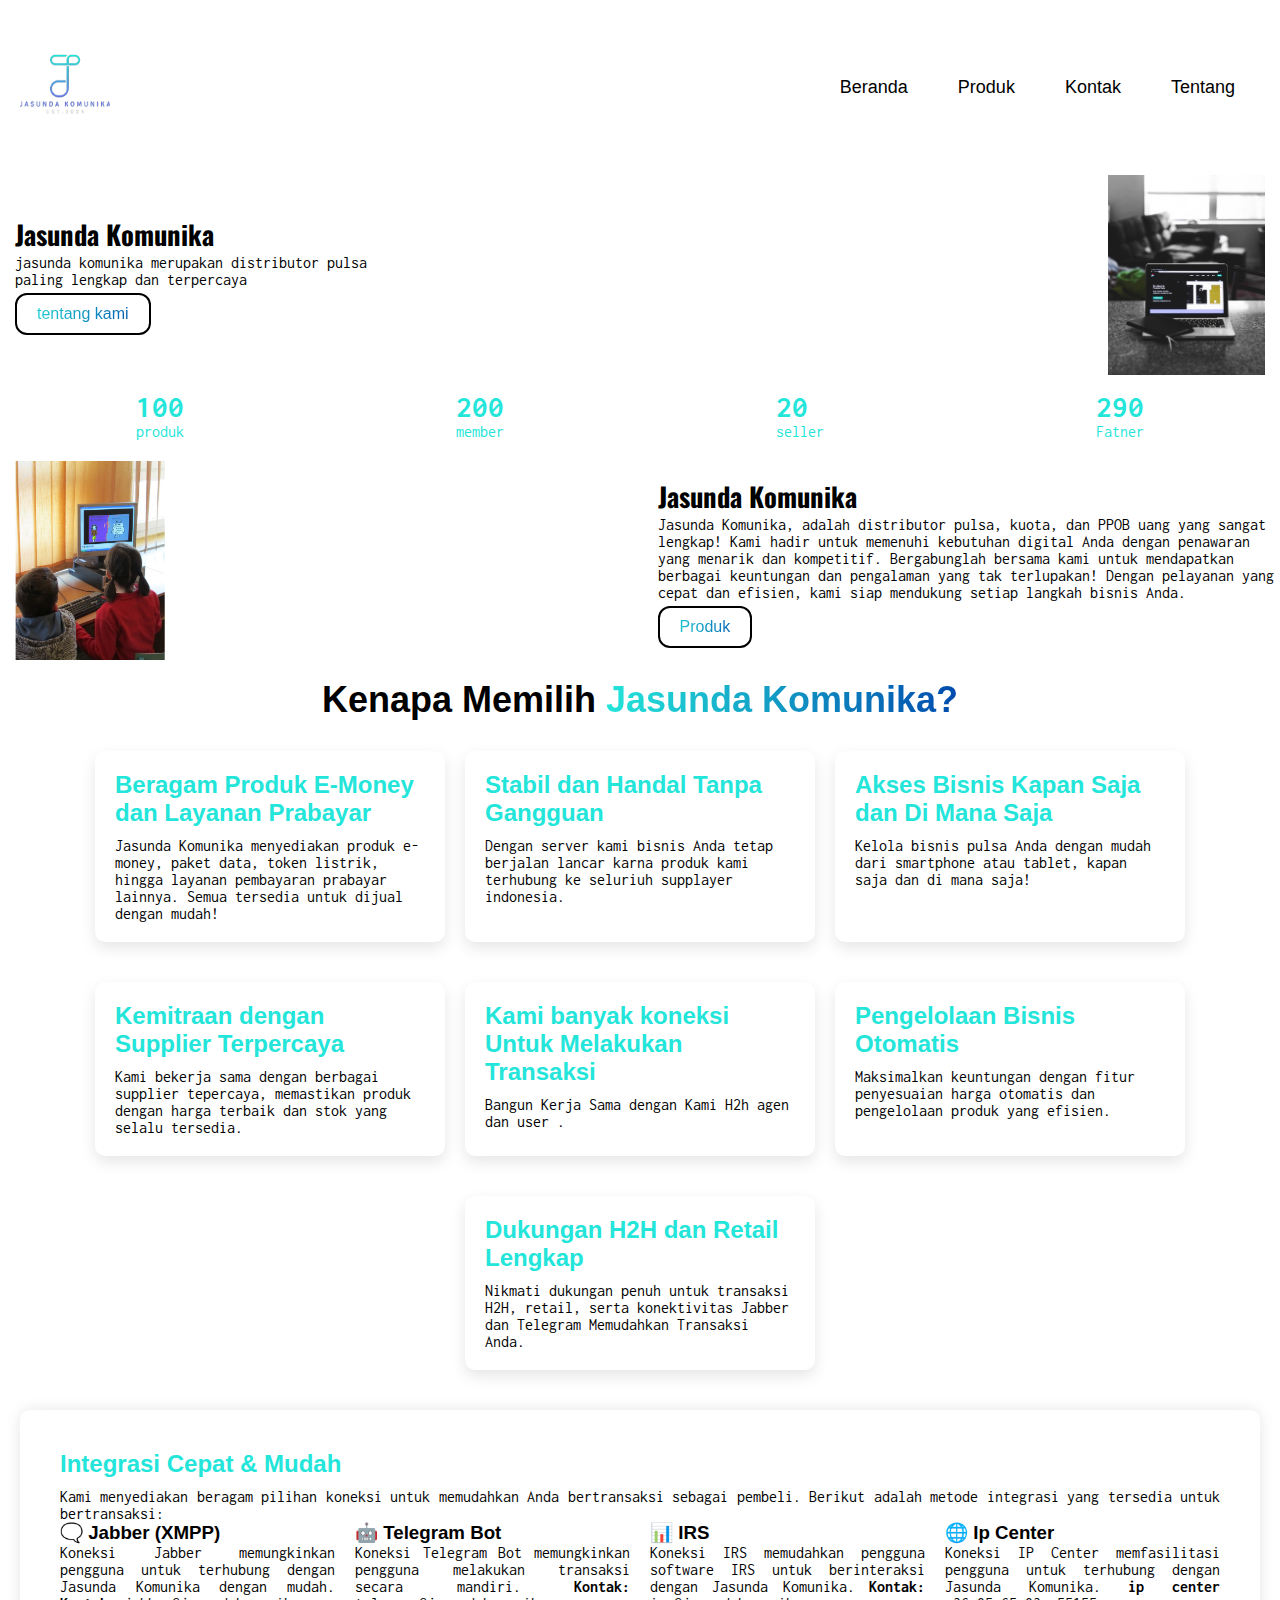
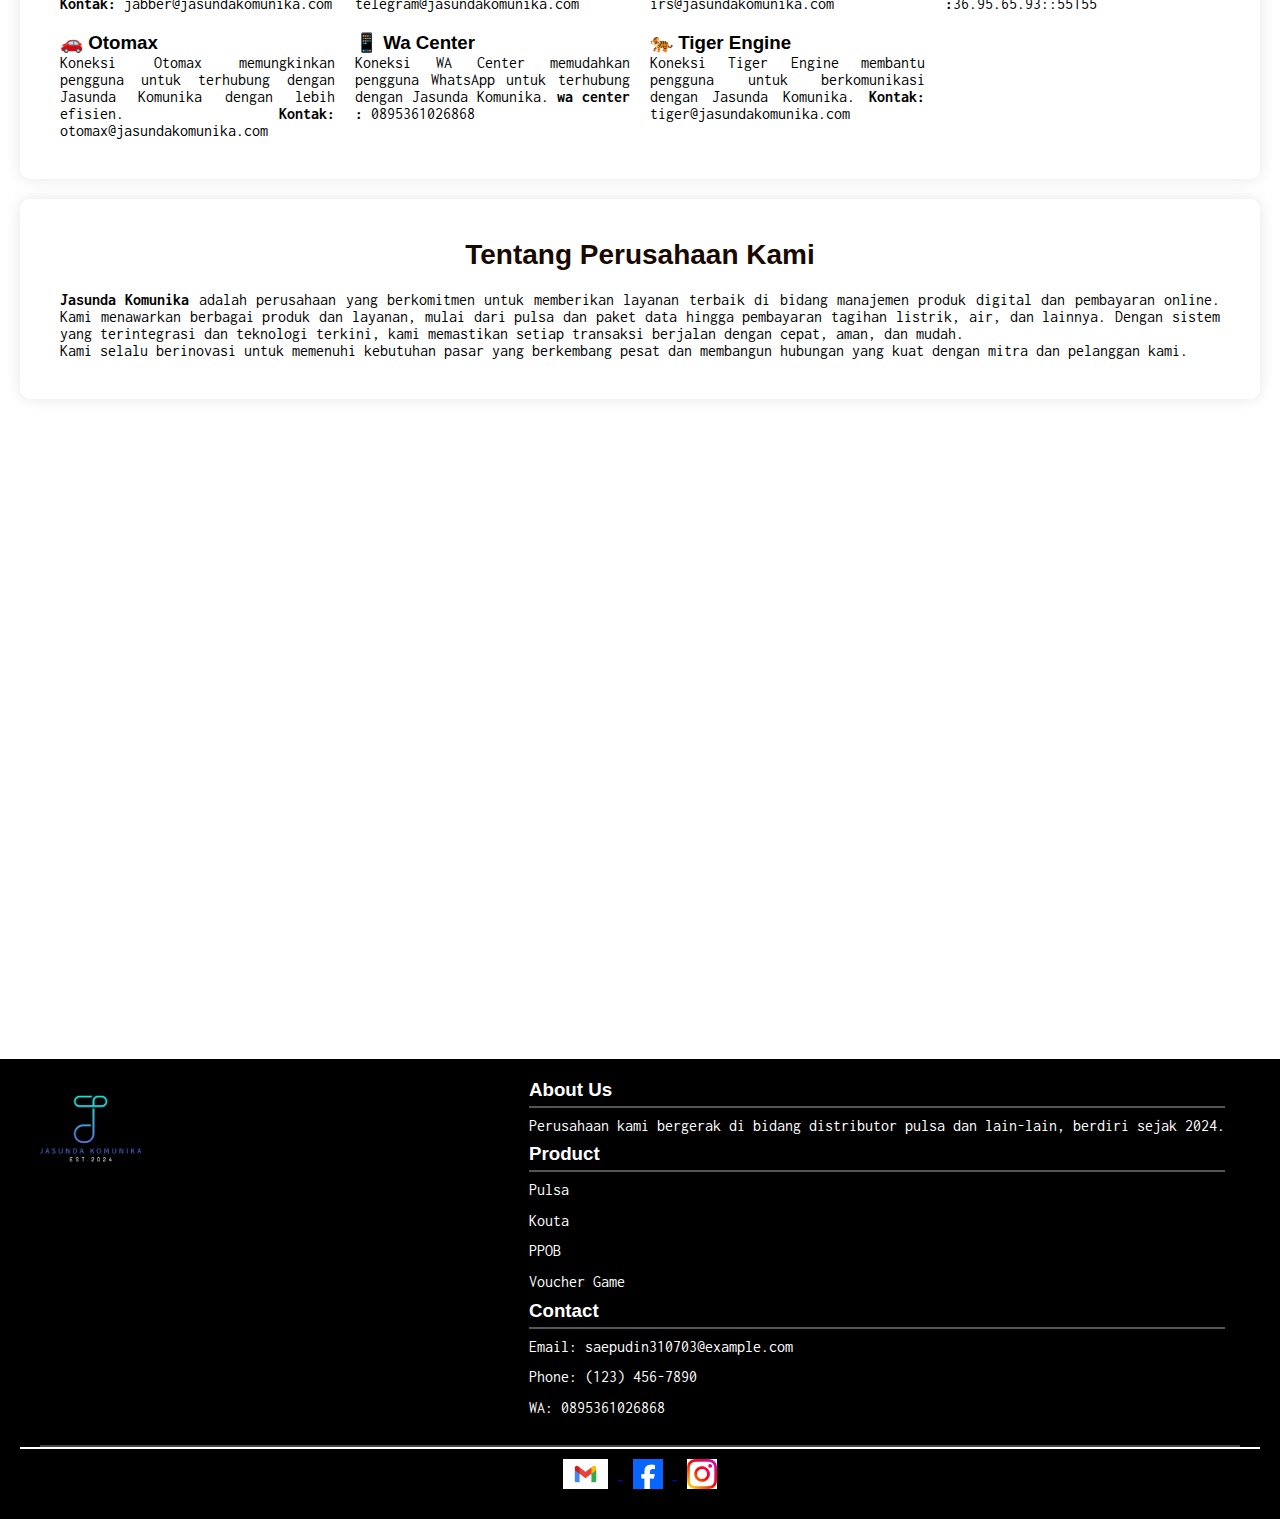
<file: index.html>
<!DOCTYPE html>
<html lang="en">
<head>
    <meta charset="UTF-8">
    <meta name="viewport" content="width=device-width, initial-scale=1.0">
    <title>jasundakomunika</title>
    <link rel="stylesheet" href="style.css">
    <link rel="stylesheet" href="https://unpkg.com/swiper/swiper-bundle.min.css" />
    <style>
        @import url('https://fonts.googleapis.com/css2?family=Oswald:wght@200;400;600;700&display=swap');
    </style>
    <link rel="preconnect" href="https://fonts.googleapis.com">
    <link rel="preconnect" href="https://fonts.gstatic.com" crossorigin>
    <link href="https://fonts.googleapis.com/css2?family=Inconsolata:wght@200..900&family=Oswald:wght@200..700&display=swap" rel="stylesheet">
</head>
<body>
    <header>
        <div class="logo">
            <img src="img/pp-transformed.png" alt="Logo Anda">
        </div>
       
<nav class="navbar">
    <ul>
        <li><a href="index.html">Beranda</a></li>
        <li><a href="produk.html">Produk</a></li>
        <li><a href="kontak.html">Kontak</a></li>
        <li><a href="Tentang.html">Tentang</a></li>
    </ul>
</nav>
<div class="menu-toggle" id="mobile-menu">
    <span class="bar"></span>
    <span class="bar"></span>
    <span class="bar"></span>
</div>


        
    </header>

    <div class="awal">
        <div class="content">
          <h6>Jasunda Komunika</h6>
          <p>jasunda komunika merupakan distributor pulsa paling lengkap dan terpercaya</p>
          <button onclick="pindahHalaman('Tentang')">tentang kami</button>
        </div>
        <img src="img/tes.jpg" alt="img" height="200px">
    </div>
     <div class="data" >
        <div>
            <h3>100</h3>
            <p>produk</p>
        </div>
        <div>
            <h3>200</h3>
            <p>member</p>
        </div>
       <div>
        <h3>20</h3>
        <p>seller</p>
       </div>
       <div>
        <h3>290</h3>
        <p>Fatner</p>
       </div>
     </div>
     <div class="kedua">
        <div class="image-left">
            <img src="img/tes3.png" alt="img" height="200px">
        </div>
        <div class="content-right">
            <h6>Jasunda Komunika</h6>
            <p>Jasunda Komunika, adalah distributor pulsa, kuota, dan PPOB uang yang sangat lengkap!
                Kami hadir untuk memenuhi kebutuhan digital Anda dengan penawaran yang menarik dan kompetitif. Bergabunglah bersama kami untuk mendapatkan berbagai keuntungan dan pengalaman yang tak terlupakan! Dengan pelayanan yang cepat dan efisien, kami siap mendukung setiap langkah bisnis Anda.</p>
             <button onclick="pindahHalaman('produk')">Produk</button>
        </div>
    </div>
    
    

    <div class="dokumentasi">
        <h1>Kenapa Memilih <span class="highlight">Jasunda Komunika?</span></h1>
        <div class="features">
            <div class="feature">
              <h2>Beragam Produk E-Money dan Layanan Prabayar</h2>
              <p>Jasunda Komunika menyediakan produk e-money, paket data, token listrik, hingga layanan pembayaran prabayar lainnya. Semua tersedia untuk dijual dengan mudah!</p>
            </div>
            <div class="feature">
              <h2>Stabil dan Handal Tanpa Gangguan</h2>
              <p>Dengan server  kami bisnis Anda tetap berjalan lancar karna produk kami terhubung ke seluriuh supplayer indonesia.</p>
            </div>
            <div class="feature">
              <h2>Akses Bisnis Kapan Saja dan Di Mana Saja</h2>
              <p>Kelola bisnis pulsa Anda dengan mudah dari smartphone atau tablet, kapan saja dan di mana saja!</p>
            </div>
            <div class="feature">
              <h2>Kemitraan dengan Supplier Terpercaya</h2>
              <p>Kami bekerja sama dengan berbagai supplier tepercaya, memastikan produk dengan harga terbaik dan stok yang selalu tersedia.</p>
            </div>
            <div class="feature">
              <h2>Kami banyak koneksi Untuk Melakukan Transaksi</h2>
              <p>Bangun Kerja Sama dengan Kami H2h agen dan user .</p>
            </div>
            <div class="feature">
              <h2>Pengelolaan Bisnis Otomatis</h2>
              <p>Maksimalkan keuntungan dengan fitur penyesuaian harga otomatis dan pengelolaan produk yang efisien.</p>
            </div>
            <div class="feature">
              <h2>Dukungan H2H dan Retail Lengkap</h2>
              <p>Nikmati dukungan penuh untuk transaksi H2H, retail, serta konektivitas Jabber dan Telegram Memudahkan Transaksi Anda.</p>
            </div>
          </div>
          
      



    <section id="integration" class="integration-section">
        <h2>Integrasi Cepat & Mudah</h2>
        <p>Kami menyediakan beragam pilihan koneksi untuk memudahkan Anda bertransaksi sebagai pembeli. Berikut adalah metode integrasi yang tersedia untuk bertransaksi:</p>
        
        <div class="integration-container">
            <div class="integration-item">
                <h3>🗨️ Jabber (XMPP)</h3>
                <p>Koneksi Jabber memungkinkan pengguna untuk terhubung dengan Jasunda Komunika dengan mudah. <strong>Kontak:</strong> jabber@jasundakomunika.com</p>
            </div>
            <div class="integration-item">
                <h3>🤖 Telegram Bot</h3>
                <p>Koneksi Telegram Bot memungkinkan pengguna melakukan transaksi secara mandiri. <strong>Kontak:</strong> telegram@jasundakomunika.com</p>
            </div>
            <div class="integration-item">
                <h3>📊 IRS</h3>
                <p>Koneksi IRS memudahkan pengguna software IRS untuk berinteraksi dengan Jasunda Komunika. <strong>Kontak:</strong> irs@jasundakomunika.com</p>
            </div>
            <div class="integration-item">
                <h3>🌐 Ip Center</h3>
                <p>Koneksi IP Center memfasilitasi pengguna untuk terhubung dengan Jasunda Komunika. <strong>ip center :</strong>36.95.65.93::55155</p>
            </div>
            <div class="integration-item">
                <h3>🚗 Otomax</h3>
                <p>Koneksi Otomax memungkinkan pengguna untuk terhubung dengan Jasunda Komunika dengan lebih efisien. <strong>Kontak:</strong> otomax@jasundakomunika.com</p>
            </div>
            <div class="integration-item">
                <h3>📱 Wa Center</h3>
                <p>Koneksi WA Center memudahkan pengguna WhatsApp untuk terhubung dengan Jasunda Komunika. <strong>wa center :</strong> 0895361026868</p>
            </div>
            <div class="integration-item">
                <h3>🐅 Tiger Engine</h3>
                <p>Koneksi Tiger Engine membantu pengguna untuk berkomunikasi dengan Jasunda Komunika. <strong>Kontak:</strong> tiger@jasundakomunika.com</p>
            </div>
        </div>
    </section>

    <section id="about" class="about-section">
        <h2>Tentang Perusahaan Kami</h2>
        <p><strong>Jasunda Komunika</strong> adalah perusahaan yang berkomitmen untuk memberikan layanan terbaik di bidang manajemen produk digital dan pembayaran online. Kami menawarkan berbagai produk dan layanan, mulai dari pulsa dan paket data hingga pembayaran tagihan listrik, air, dan lainnya. Dengan sistem yang terintegrasi dan teknologi terkini, kami memastikan setiap transaksi berjalan dengan cepat, aman, dan mudah.</p>
        <p>Kami selalu berinovasi untuk memenuhi kebutuhan pasar yang berkembang pesat dan membangun hubungan yang kuat dengan mitra dan pelanggan kami.</p>
    </section>
    <div class="deposit">
        <div class="deposit-img">
            <video autoplay loop muted>
                <source src="img/IKLAN.mp4" type="video/mp4">
                Your browser does not support the video tag.
            </video>
        </div>
    </div>
    


    <footer>
        <div class="footer-container">
            <div class="footer-logo">
                <img src="img/pp-transformed.png" alt="Logo">
            </div>
            <div class="footer-sections">
                <div class="footer-section">
                    <h3>About Us</h3>
                    <p>Perusahaan kami bergerak di bidang distributor pulsa dan lain-lain, berdiri sejak 2024.</p>
                </div>
                <div class="footer-section">
                    <h3>Product</h3>
                    <p>Pulsa</p>
                    <p>Kouta</p>
                    <p>PPOB</p>
                    <p>Voucher Game</p>
                </div>
                <div class="footer-section">
                    <h3>Contact</h3>
                    <p>Email: saepudin310703@example.com</p>
                    <p>Phone: (123) 456-7890</p>
                    <p>WA: 0895361026868</p>
                </div>
            </div>
        </div>

        <div class="social-media">
            <a href="https://gmail.com" target="_blank">
                <img src="img/gmail.png" alt="Gmail">
            </a>
            <a href="https://facebook.com" target="_blank">
                <img src="img/facebook.png" alt="Facebook">
            </a>
            <a href="https://instagram.com" target="_blank">
                <img src="img/instagram,.jpg" alt="Instagram">
            </a>
        </div>
    </footer>

    <script src="script.js"></script>
    <script src="https://unpkg.com/swiper/swiper-bundle.min.js"></script>
</body>
</html>
</file>
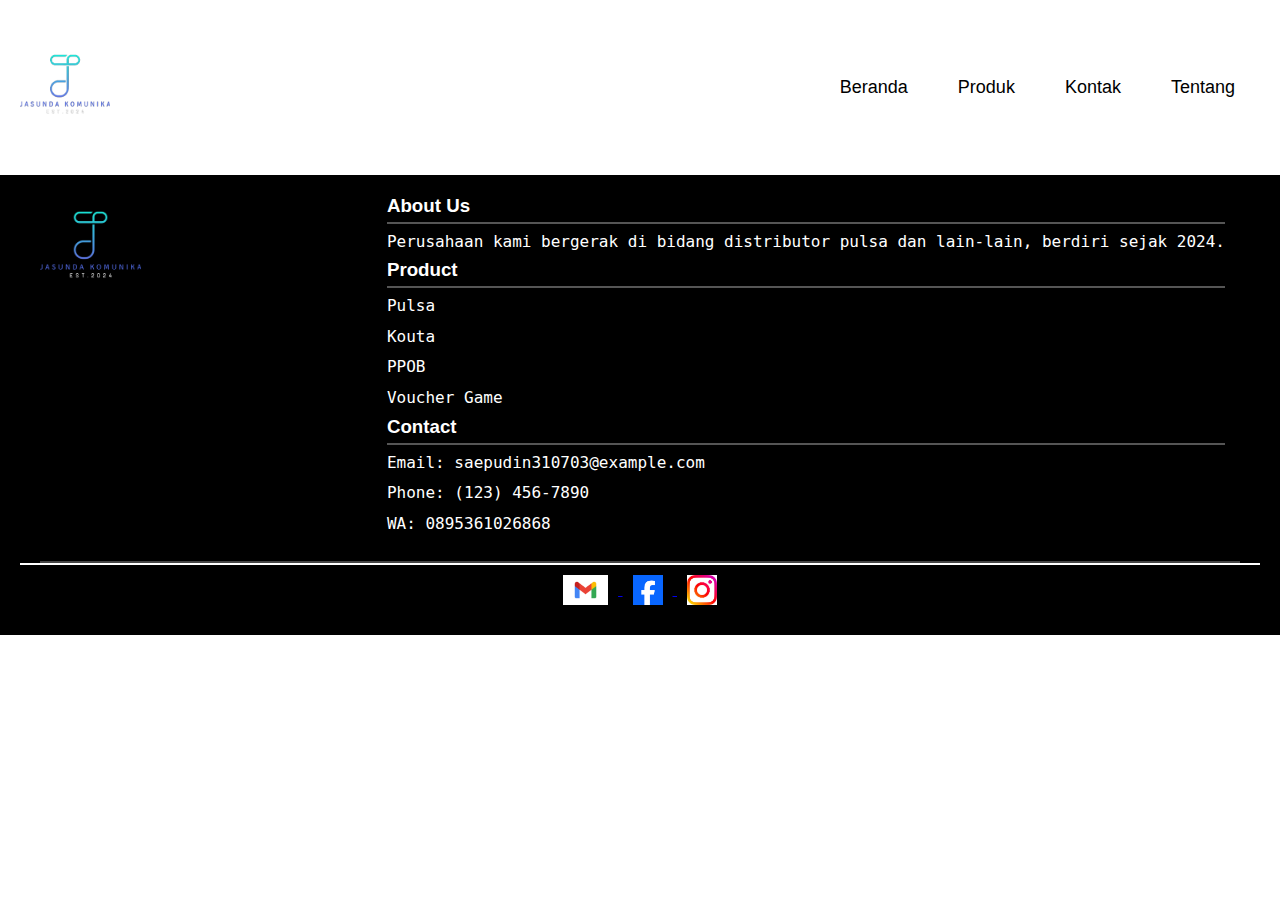
<file: kontak.html>
<!DOCTYPE html>
<html lang="en">
<head>
    <meta charset="UTF-8">
    <meta name="viewport" content="width=device-width, initial-scale=1.0">
    <title>kontak</title>
    <link  rel="stylesheet" href="style.css">
   
</head>
<body>
    <header>
        <div class="logo">
            <img src="img/pp-transformed.png" alt="Logo Anda">
        </div>
        <nav class="navbar">
            <ul>
                <li><a href="index.html">Beranda</a></li>
                <li><a href="produk.html">Produk</a></li>
                <li><a href="kontak.html">Kontak</a></li>
                <li><a href="Tentang.html">Tentang</a></li>
            </ul>
        </nav>
        <div class="menu-toggle" id="mobile-menu">
            <span class="bar"></span>
            <span class="bar"></span>
            <span class="bar"></span>
        </div>
    </header>
    <footer>
        <div class="footer-container">
            <div class="footer-logo">
                <img src="img/pp-transformed.png" alt="Logo">
            </div>
            <div class="footer-sections">
                <div class="footer-section">
                    <h3>About Us</h3>
                    <p>Perusahaan kami bergerak di bidang distributor pulsa dan lain-lain, berdiri sejak 2024.</p>
                </div>
                <div class="footer-section">
                    <h3>Product</h3>
                    <p>Pulsa</p>
                    <p>Kouta</p>
                    <p>PPOB</p>
                    <p>Voucher Game</p>
                </div>
                <div class="footer-section">
                    <h3>Contact</h3>
                    <p>Email: saepudin310703@example.com</p>
                    <p>Phone: (123) 456-7890</p>
                    <p>WA: 0895361026868</p>
                </div>
            </div>
        </div>

        <div class="social-media">
            <a href="https://gmail.com" target="_blank">
                <img src="img/gmail.png" alt="Gmail">
            </a>
            <a href="https://facebook.com" target="_blank">
                <img src="img/facebook.png" alt="Facebook">
            </a>
            <a href="https://instagram.com" target="_blank">
                <img src="img/instagram,.jpg" alt="Instagram">
            </a>
        </div>
    </footer>
    <script src="script.js"></script>
</body>
</html>
</file>
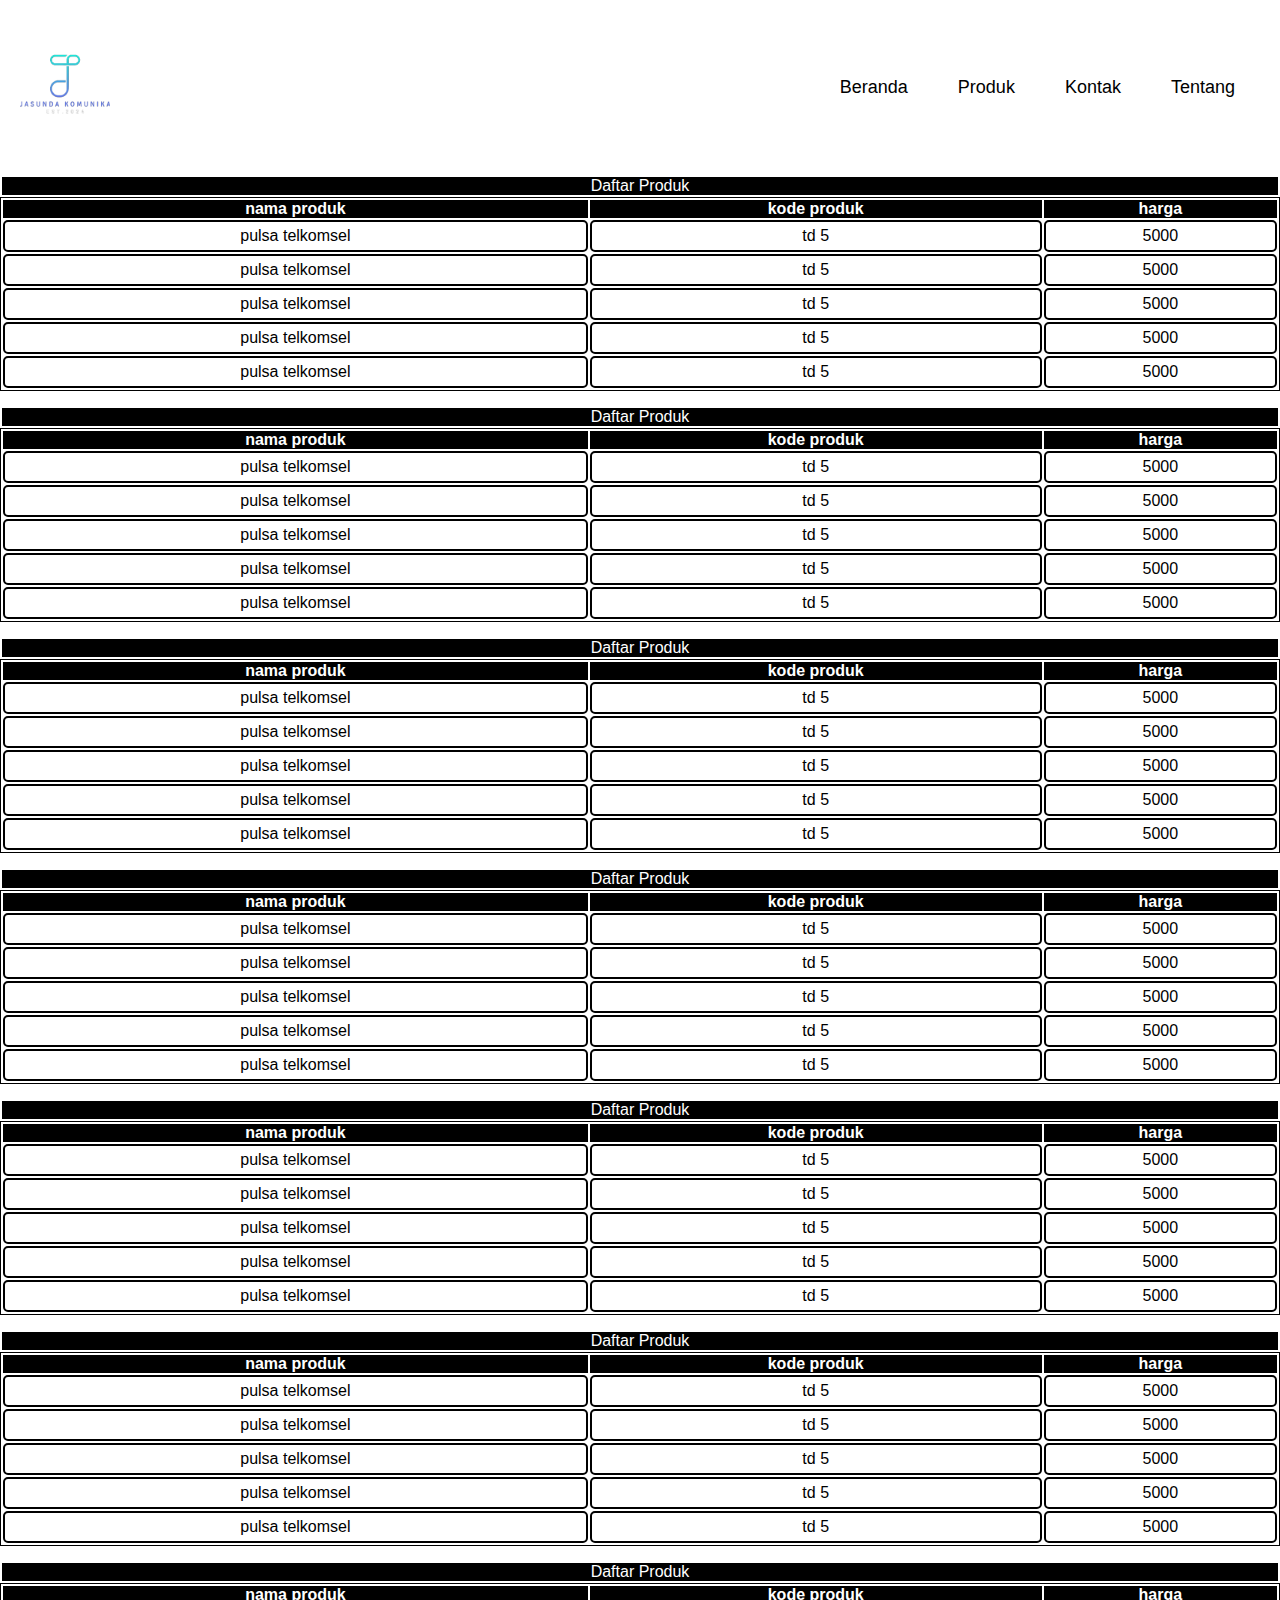
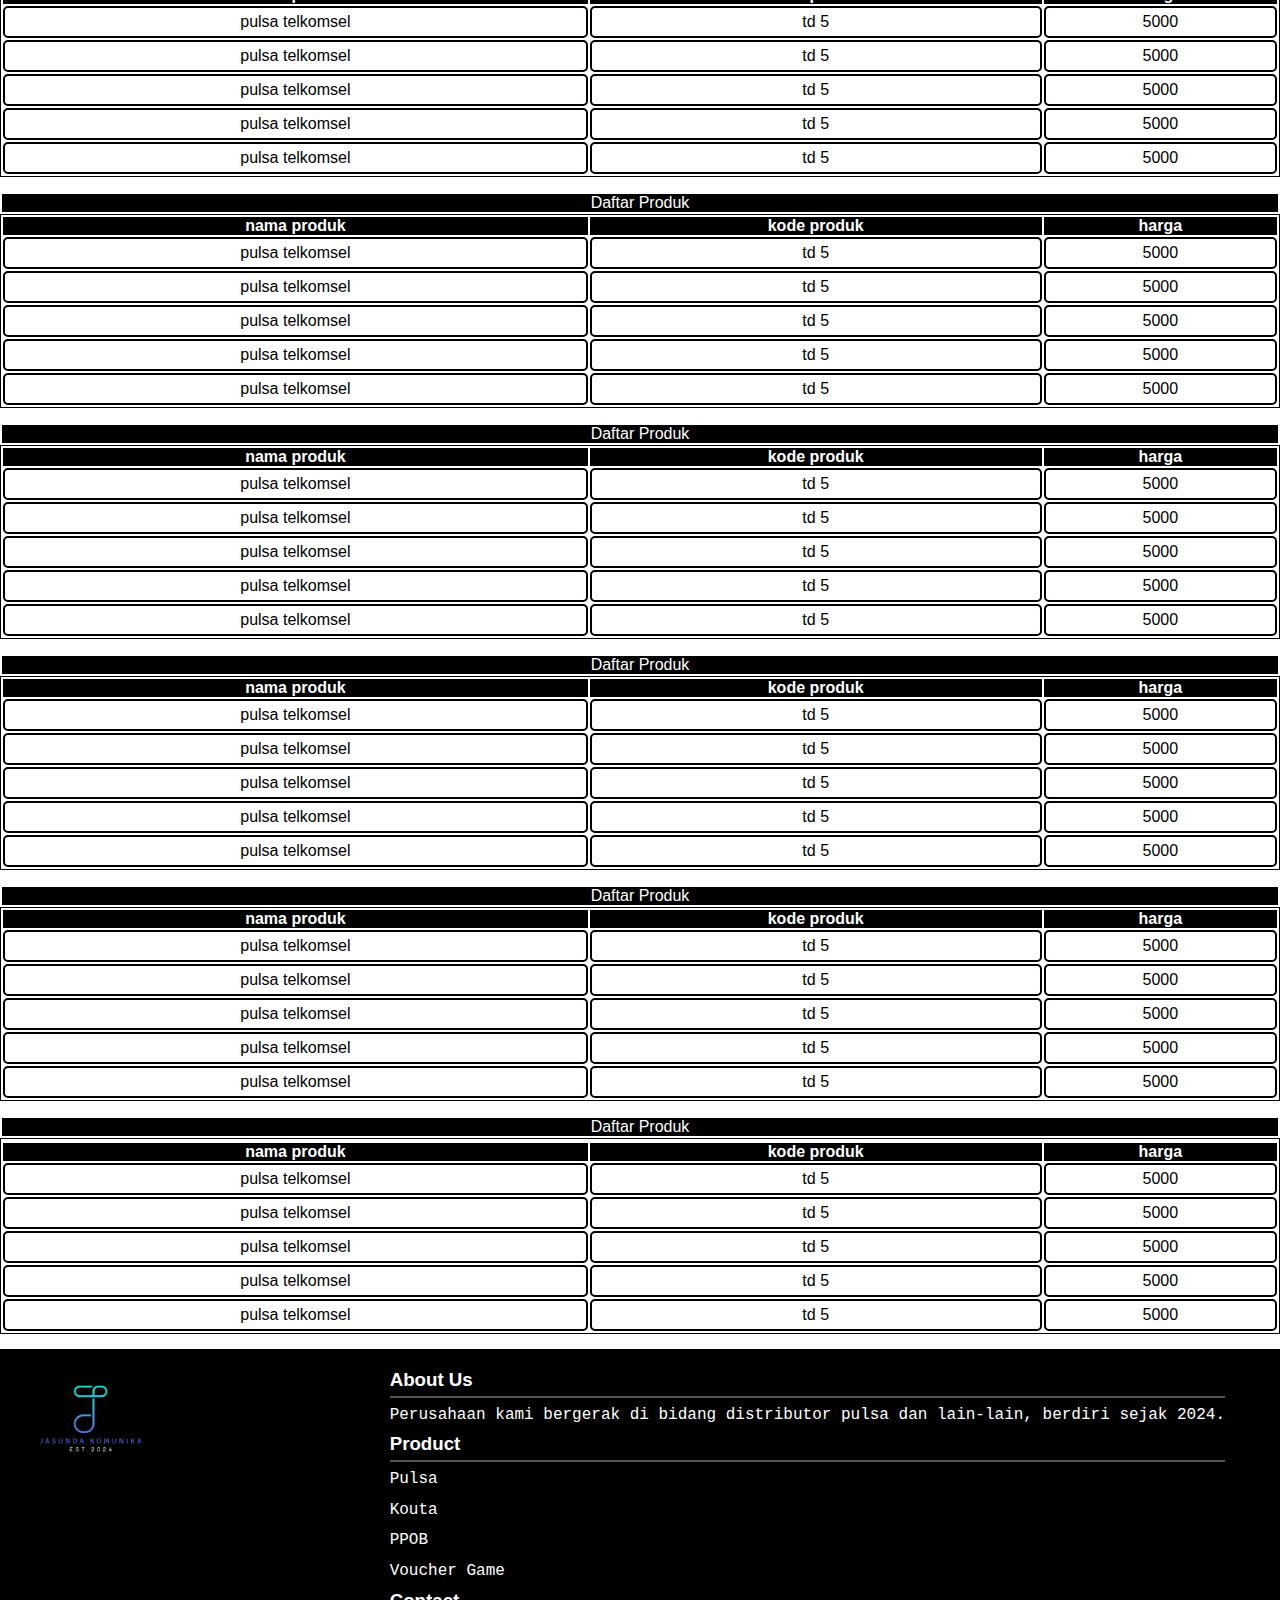
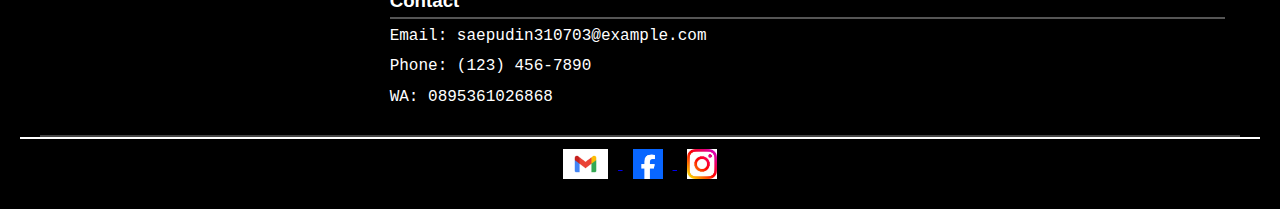
<file: produk.html>
<!DOCTYPE html>
<html lang="en">
<head>
    <meta charset="UTF-8">
    <meta name="viewport" content="width=device-width, initial-scale=1.0">
    <title>produk</title>
    <link rel="stylesheet" href="style.css">
</head>
<body>
    
    <header>
        <div class="logo">
            <img src="img/pp-transformed.png" alt="Logo Anda">
        </div>
        <nav class="navbar">
         <ul>
             <li><a href="index.html">Beranda</a></li>
             <li><a href="produk.html">Produk</a></li>
             <li><a href="kontak.html">Kontak</a></li>
             <li><a href="Tentang.html">Tentang</a></li>
         </ul>
     </nav>
     <div class="menu-toggle" id="mobile-menu">
         <span class="bar"></span>
         <span class="bar"></span>
         <span class="bar"></span>
     </div>
     
    </header>
    <konten>
     <table>
      <caption>Daftar Produk</caption>
         <tr>
            <th>
               nama produk
            </th>
            <th>
               kode produk
            </th>
            <th>
                harga
             </th>
         </tr>
         <tr>
            <td>
               pulsa telkomsel
            </td>
            <td>
               td 5
            </td>
            <td>
               5000
            </td>
         </tr>
         <tr>
            <td>
               pulsa telkomsel
            </td>
            <td>
               td 5
            </td>
            <td>
               5000
            </td>
         </tr>
         <tr>
            <td>
               pulsa telkomsel
            </td>
            <td>
               td 5
            </td>
            <td>
               5000
            </td>
         </tr>
         <tr>
            <td>
               pulsa telkomsel
            </td>
            <td>
               td 5
            </td>
            <td>
               5000
            </td>
         </tr>
         <tr>
            <td>
               pulsa telkomsel
            </td>
            <td>
               td 5
            </td>
            <td>
               5000
            </td>
         </tr>
     </table>
     <table>
      <caption>Daftar Produk</caption>
        <tr>
           <th>
              nama produk
           </th>
           <th>
              kode produk
           </th>
           <th>
               harga
            </th>
        </tr>
        <tr>
           <td>
              pulsa telkomsel
           </td>
           <td>
              td 5
           </td>
           <td>
              5000
           </td>
        </tr>
        <tr>
           <td>
              pulsa telkomsel
           </td>
           <td>
              td 5
           </td>
           <td>
              5000
           </td>
        </tr>
        <tr>
           <td>
              pulsa telkomsel
           </td>
           <td>
              td 5
           </td>
           <td>
              5000
           </td>
        </tr>
        <tr>
           <td>
              pulsa telkomsel
           </td>
           <td>
              td 5
           </td>
           <td>
              5000
           </td>
        </tr>
        <tr>
           <td>
              pulsa telkomsel
           </td>
           <td>
              td 5
           </td>
           <td>
              5000
           </td>
        </tr>
    </table>
    <table>
      <caption>Daftar Produk</caption>
        <tr>
           <th>
              nama produk
           </th>
           <th>
              kode produk
           </th>
           <th>
               harga
            </th>
        </tr>
        <tr>
           <td>
              pulsa telkomsel
           </td>
           <td>
              td 5
           </td>
           <td>
              5000
           </td>
        </tr>
        <tr>
           <td>
              pulsa telkomsel
           </td>
           <td>
              td 5
           </td>
           <td>
              5000
           </td>
        </tr>
        <tr>
           <td>
              pulsa telkomsel
           </td>
           <td>
              td 5
           </td>
           <td>
              5000
           </td>
        </tr>
        <tr>
           <td>
              pulsa telkomsel
           </td>
           <td>
              td 5
           </td>
           <td>
              5000
           </td>
        </tr>
        <tr>
           <td>
              pulsa telkomsel
           </td>
           <td>
              td 5
           </td>
           <td>
              5000
           </td>
        </tr>
    </table>
    <table>
      <caption>Daftar Produk</caption>
        <tr>
           <th>
              nama produk
           </th>
           <th>
              kode produk
           </th>
           <th>
               harga
            </th>
        </tr>
        <tr>
           <td>
              pulsa telkomsel
           </td>
           <td>
              td 5
           </td>
           <td>
              5000
           </td>
        </tr>
        <tr>
           <td>
              pulsa telkomsel
           </td>
           <td>
              td 5
           </td>
           <td>
              5000
           </td>
        </tr>
        <tr>
           <td>
              pulsa telkomsel
           </td>
           <td>
              td 5
           </td>
           <td>
              5000
           </td>
        </tr>
        <tr>
           <td>
              pulsa telkomsel
           </td>
           <td>
              td 5
           </td>
           <td>
              5000
           </td>
        </tr>
        <tr>
           <td>
              pulsa telkomsel
           </td>
           <td>
              td 5
           </td>
           <td>
              5000
           </td>
        </tr>
    </table>
    <table>
      <caption>Daftar Produk</caption>
        <tr>
           <th>
              nama produk
           </th>
           <th>
              kode produk
           </th>
           <th>
               harga
            </th>
        </tr>
        <tr>
           <td>
              pulsa telkomsel
           </td>
           <td>
              td 5
           </td>
           <td>
              5000
           </td>
        </tr>
        <tr>
           <td>
              pulsa telkomsel
           </td>
           <td>
              td 5
           </td>
           <td>
              5000
           </td>
        </tr>
        <tr>
           <td>
              pulsa telkomsel
           </td>
           <td>
              td 5
           </td>
           <td>
              5000
           </td>
        </tr>
        <tr>
           <td>
              pulsa telkomsel
           </td>
           <td>
              td 5
           </td>
           <td>
              5000
           </td>
        </tr>
        <tr>
           <td>
              pulsa telkomsel
           </td>
           <td>
              td 5
           </td>
           <td>
              5000
           </td>
        </tr>
    </table>
    <table>
      <caption>Daftar Produk</caption>
        <tr>
           <th>
              nama produk
           </th>
           <th>
              kode produk
           </th>
           <th>
               harga
            </th>
        </tr>
        <tr>
           <td>
              pulsa telkomsel
           </td>
           <td>
              td 5
           </td>
           <td>
              5000
           </td>
        </tr>
        <tr>
           <td>
              pulsa telkomsel
           </td>
           <td>
              td 5
           </td>
           <td>
              5000
           </td>
        </tr>
        <tr>
           <td>
              pulsa telkomsel
           </td>
           <td>
              td 5
           </td>
           <td>
              5000
           </td>
        </tr>
        <tr>
           <td>
              pulsa telkomsel
           </td>
           <td>
              td 5
           </td>
           <td>
              5000
           </td>
        </tr>
        <tr>
           <td>
              pulsa telkomsel
           </td>
           <td>
              td 5
           </td>
           <td>
              5000
           </td>
        </tr>
    </table>
    <table>
      <caption>Daftar Produk</caption>
        <tr>
           <th>
              nama produk
           </th>
           <th>
              kode produk
           </th>
           <th>
               harga
            </th>
        </tr>
        <tr>
           <td>
              pulsa telkomsel
           </td>
           <td>
              td 5
           </td>
           <td>
              5000
           </td>
        </tr>
        <tr>
           <td>
              pulsa telkomsel
           </td>
           <td>
              td 5
           </td>
           <td>
              5000
           </td>
        </tr>
        <tr>
           <td>
              pulsa telkomsel
           </td>
           <td>
              td 5
           </td>
           <td>
              5000
           </td>
        </tr>
        <tr>
           <td>
              pulsa telkomsel
           </td>
           <td>
              td 5
           </td>
           <td>
              5000
           </td>
        </tr>
        <tr>
           <td>
              pulsa telkomsel
           </td>
           <td>
              td 5
           </td>
           <td>
              5000
           </td>
        </tr>
    </table>
    <table>
      <caption>Daftar Produk</caption>
        <tr>
           <th>
              nama produk
           </th>
           <th>
              kode produk
           </th>
           <th>
               harga
            </th>
        </tr>
        <tr>
           <td>
              pulsa telkomsel
           </td>
           <td>
              td 5
           </td>
           <td>
              5000
           </td>
        </tr>
        <tr>
           <td>
              pulsa telkomsel
           </td>
           <td>
              td 5
           </td>
           <td>
              5000
           </td>
        </tr>
        <tr>
           <td>
              pulsa telkomsel
           </td>
           <td>
              td 5
           </td>
           <td>
              5000
           </td>
        </tr>
        <tr>
           <td>
              pulsa telkomsel
           </td>
           <td>
              td 5
           </td>
           <td>
              5000
           </td>
        </tr>
        <tr>
           <td>
              pulsa telkomsel
           </td>
           <td>
              td 5
           </td>
           <td>
              5000
           </td>
        </tr>
    </table>
    <table>
      <caption>Daftar Produk</caption>
        <tr>
           <th>
              nama produk
           </th>
           <th>
              kode produk
           </th>
           <th>
               harga
            </th>
        </tr>
        <tr>
           <td>
              pulsa telkomsel
           </td>
           <td>
              td 5
           </td>
           <td>
              5000
           </td>
        </tr>
        <tr>
           <td>
              pulsa telkomsel
           </td>
           <td>
              td 5
           </td>
           <td>
              5000
           </td>
        </tr>
        <tr>
           <td>
              pulsa telkomsel
           </td>
           <td>
              td 5
           </td>
           <td>
              5000
           </td>
        </tr>
        <tr>
           <td>
              pulsa telkomsel
           </td>
           <td>
              td 5
           </td>
           <td>
              5000
           </td>
        </tr>
        <tr>
           <td>
              pulsa telkomsel
           </td>
           <td>
              td 5
           </td>
           <td>
              5000
           </td>
        </tr>
    </table>
    <table>
      <caption>Daftar Produk</caption>
        <tr>
           <th>
              nama produk
           </th>
           <th>
              kode produk
           </th>
           <th>
               harga
            </th>
        </tr>
        <tr>
           <td>
              pulsa telkomsel
           </td>
           <td>
              td 5
           </td>
           <td>
              5000
           </td>
        </tr>
        <tr>
           <td>
              pulsa telkomsel
           </td>
           <td>
              td 5
           </td>
           <td>
              5000
           </td>
        </tr>
        <tr>
           <td>
              pulsa telkomsel
           </td>
           <td>
              td 5
           </td>
           <td>
              5000
           </td>
        </tr>
        <tr>
           <td>
              pulsa telkomsel
           </td>
           <td>
              td 5
           </td>
           <td>
              5000
           </td>
        </tr>
        <tr>
           <td>
              pulsa telkomsel
           </td>
           <td>
              td 5
           </td>
           <td>
              5000
           </td>
        </tr>
    </table>
    
    <table>
      <caption>Daftar Produk</caption>
        <tr>
           <th>
              nama produk
           </th>
           <th>
              kode produk
           </th>
           <th>
               harga
            </th>
        </tr>
        <tr>
           <td>
              pulsa telkomsel
           </td>
           <td>
              td 5
           </td>
           <td>
              5000
           </td>
        </tr>
        <tr>
           <td>
              pulsa telkomsel
           </td>
           <td>
              td 5
           </td>
           <td>
              5000
           </td>
        </tr>
        <tr>
           <td>
              pulsa telkomsel
           </td>
           <td>
              td 5
           </td>
           <td>
              5000
           </td>
        </tr>
        <tr>
           <td>
              pulsa telkomsel
           </td>
           <td>
              td 5
           </td>
           <td>
              5000
           </td>
        </tr>
        <tr>
           <td>
              pulsa telkomsel
           </td>
           <td>
              td 5
           </td>
           <td>
              5000
           </td>
        </tr>
    </table>
    <table>
      
        <tr>
         <caption>Daftar Produk</caption>
           <th>
              nama produk
           </th>
           <th>
              kode produk
           </th>
           <th>
               harga
            </th>
        </tr>
        <tr>
         
           <td>
              pulsa telkomsel
           </td>
           <td>
              td 5
           </td>
           <td>
              5000
           </td>
        </tr>
      
        <tr>
           <td>
              pulsa telkomsel
           </td>
           <td>
              td 5
           </td>
           <td>
              5000
           </td>
        </tr>
        <tr>
           <td>
              pulsa telkomsel
           </td>
           <td>
              td 5
           </td>
           <td>
              5000
           </td>
        </tr>
        <tr>
           <td>
              pulsa telkomsel
           </td>
           <td>
              td 5
           </td>
           <td>
              5000
           </td>
        </tr>
        <tr>
           <td>
              pulsa telkomsel
           </td>
           <td>
              td 5
           </td>
           <td>
              5000
           </td>
        </tr>
    </table>


    </konten>
    <footer>
        <div class="footer-container">
            <div class="footer-logo">
                <img src="img/pp-transformed.png" alt="Logo">
            </div>
            <div class="footer-sections">
                <div class="footer-section">
                    <h3>About Us</h3>
                    <p>Perusahaan kami bergerak di bidang distributor pulsa dan lain-lain, berdiri sejak 2024.</p>
                </div>
                <div class="footer-section">
                    <h3>Product</h3>
                    <p>Pulsa</p>
                    <p>Kouta</p>
                    <p>PPOB</p>
                    <p>Voucher Game</p>
                </div>
                <div class="footer-section">
                    <h3>Contact</h3>
                    <p>Email: saepudin310703@example.com</p>
                    <p>Phone: (123) 456-7890</p>
                    <p>WA: 0895361026868</p>
                </div>
            </div>
        </div>

        <div class="social-media">
            <a href="https://gmail.com" target="_blank">
                <img src="img/gmail.png" alt="Gmail">
            </a>
            <a href="https://facebook.com" target="_blank">
                <img src="img/facebook.png" alt="Facebook">
            </a>
            <a href="https://instagram.com" target="_blank">
                <img src="img/instagram,.jpg" alt="Instagram">
            </a>
        </div>
    </footer>
    <script src="script.js"></script>
</body>
</html>
</file>
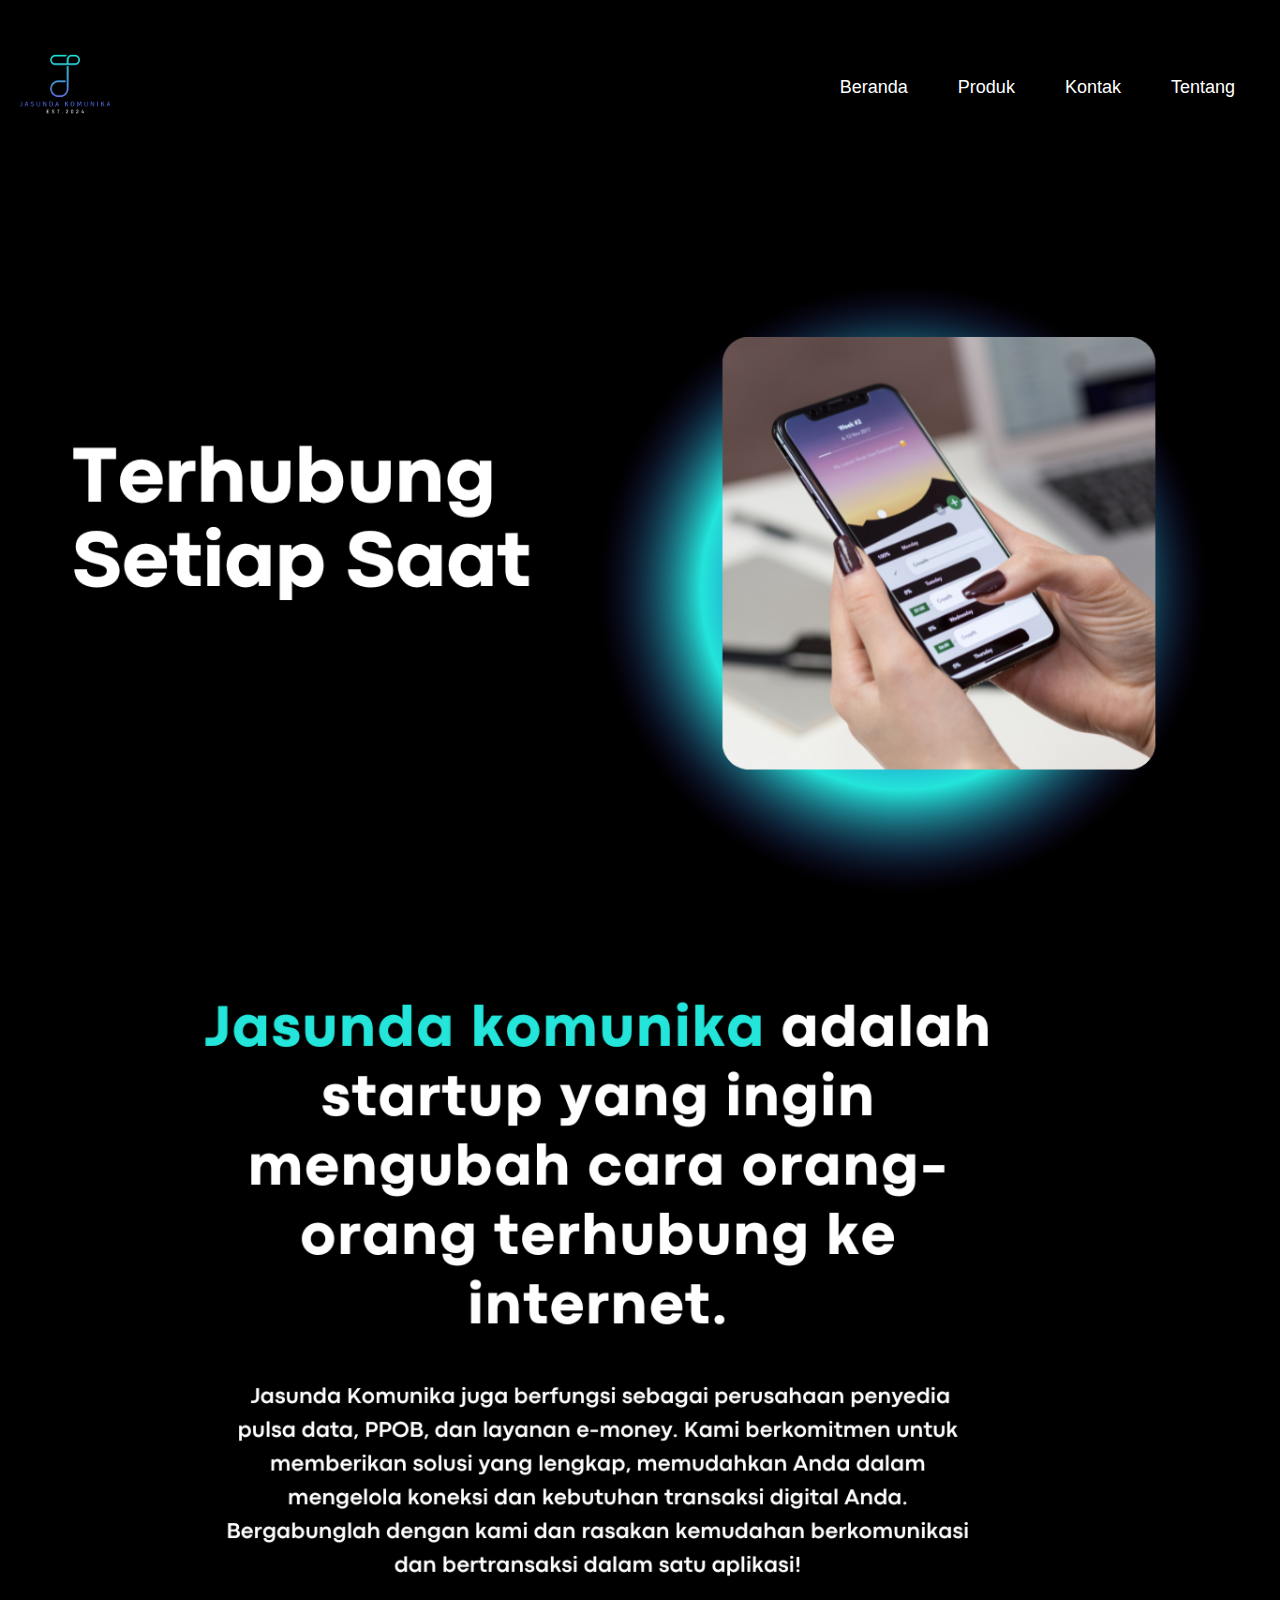
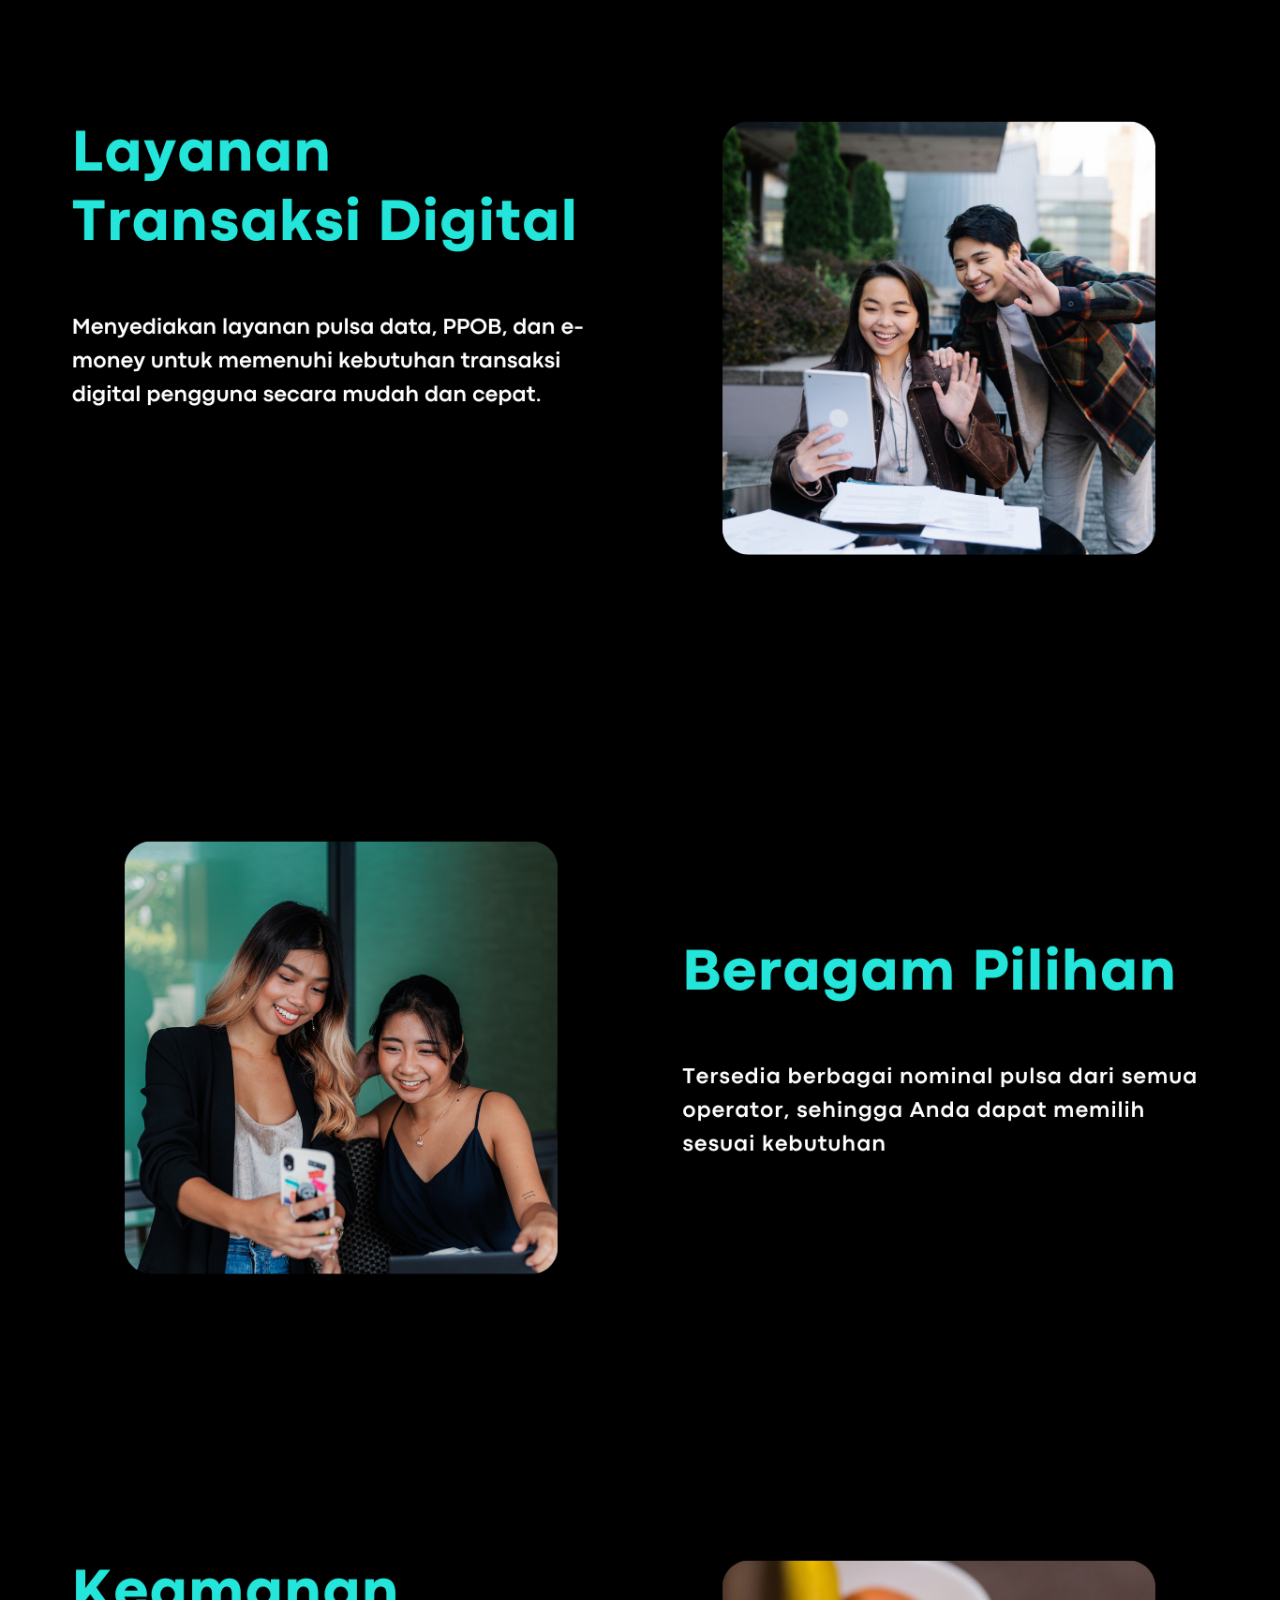
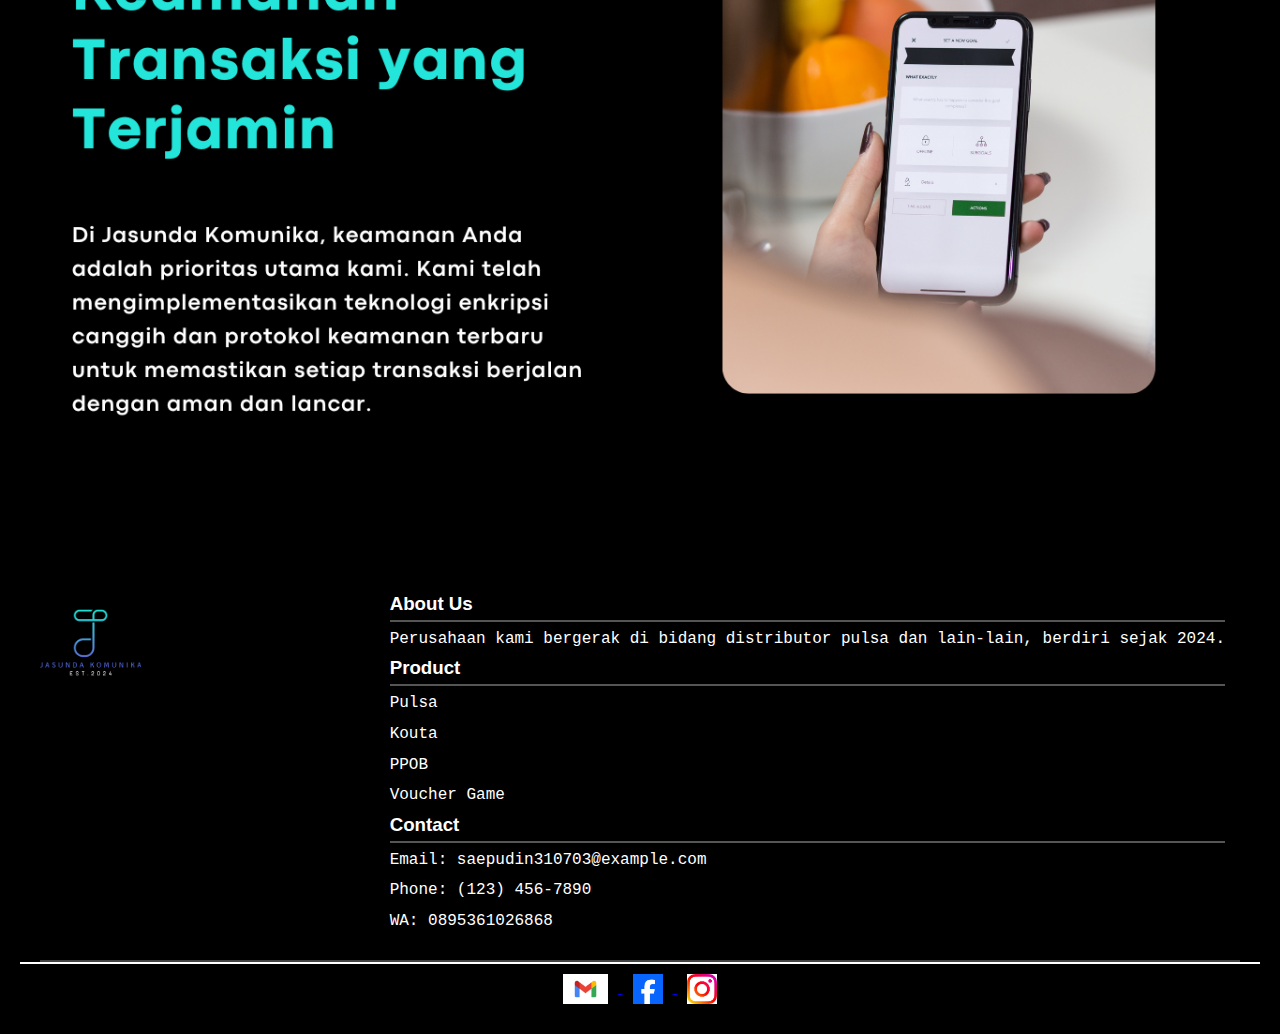
<file: Tentang.html>
<!DOCTYPE html>
<html lang="en">
<head>
    <meta charset="UTF-8">
    <meta name="viewport" content="width=device-width, initial-scale=1.0">
    <title>Tentang</title>
    <link  rel="stylesheet" href="styletentang.css">
</head>
<body>
    <header>
        <div class="logo">
            <img src="img/pp-transformed.png" alt="Logo Anda">
        </div>
        <nav class="navbar">
            <ul>
                <li><a href="index.html">Beranda</a></li>
                <li><a href="produk.html">Produk</a></li>
                <li><a href="kontak.html">Kontak</a></li>
                <li><a href="Tentang.html">Tentang</a></li>
            </ul>
        </nav>
        <div class="menu-toggle" id="mobile-menu">
            <span class="bar"></span>
            <span class="bar"></span>
            <span class="bar"></span>
        </div>
    </header>
    <div class="deposit">
        <div class="deposit-img">
            <img src="img/Home.png" alt="Deskripsi Gambar">
        </div>
        <div class="deposit-img">
            <img src="img/About.png" alt="Deskripsi Gambar">
        </div>
        <div class="deposit-img">
            <img src="img/Features.png" alt="Deskripsi Gambar">
        </div>
        
       
        <div class="deposit-img">
            <img src="img/4.png" alt="Deskripsi Gambar">
        </div>
        
        <div class="deposit-img">
            <img src="img/5.png" alt="Deskripsi Gambar">
        </div>
        
    </div>
    <footer>
        <div class="footer-container">
            <div class="footer-logo">
                <img src="img/pp-transformed.png" alt="Logo">
            </div>
            <div class="footer-sections">
                <div class="footer-section">
                    <h3>About Us</h3>
                    <p>Perusahaan kami bergerak di bidang distributor pulsa dan lain-lain, berdiri sejak 2024.</p>
                </div>
                <div class="footer-section">
                    <h3>Product</h3>
                    <p>Pulsa</p>
                    <p>Kouta</p>
                    <p>PPOB</p>
                    <p>Voucher Game</p>
                </div>
                <div class="footer-section">
                    <h3>Contact</h3>
                    <p>Email: saepudin310703@example.com</p>
                    <p>Phone: (123) 456-7890</p>
                    <p>WA: 0895361026868</p>
                </div>
            </div>
        </div>

        <div class="social-media">
            <a href="https://gmail.com" target="_blank">
                <img src="img/gmail.png" alt="Gmail">
            </a>
            <a href="https://facebook.com" target="_blank">
                <img src="img/facebook.png" alt="Facebook">
            </a>
            <a href="https://instagram.com" target="_blank">
                <img src="img/instagram,.jpg" alt="Instagram">
            </a>
        </div>
    </footer>
    <script src="script.js"></script>
</body>
</html>
</file>
<file: style.css>
/* Global Styles */
* {
    margin: 0;
    padding: 0;
    box-sizing: border-box;

}

html, body {
    font-family: Arial, sans-serif;
    background-color: #ffffff;
    height: 100%;
    margin: 0;
  
    
}

body {

    display: flex;

    flex-direction: column;

    min-height: 100vh; 

    overflow-x: hidden; 

    overflow-y: scroll; /* tambahkan scrollbar secara vertikal */

    scroll-behavior: smooth; /* membuat scrollbar bergerak dengan smooth */

}


/* tambahkan efek scrollbar yang menarik */

body::-webkit-scrollbar {

    width: 10px; /* lebar scrollbar */

    background-color: #f5f5f5; /* warna latar scrollbar */

}


body::-webkit-scrollbar-thumb {

    background-color: #ccc; /* warna scrollbar */

    border-radius: 10px; /* bentuk scrollbar */

}


body::-webkit-scrollbar-thumb:hover {

    background-color: #aaa; /* warna scrollbar saat dihover */

}



header {
   
    background-size: cover;
    background-color: #ffffff; 
    background-position: center; 
    color: rgb(0, 0, 0);
    display: flex;
    justify-content: space-between;
    align-items: center;
    padding: 40px 20px;
    position: relative; /* Penting untuk z-index */
    z-index: 1; /* Pastikan header berada di level atas */
}


header .menu-toggle {
    z-index: 2; /* Pastikan konten di atas overlay */
}


.logo {
    font-size: 24px;
    font-weight: bold;
}
.navbar ul {
    list-style-type: none;
    display: flex;
    margin: 0;
    padding: 0;
    
}

.navbar ul li {
    margin: 0 25px;
}

.navbar ul li a {
    text-decoration: none;
    color: rgb(0, 0, 0);
    font-size: 18px;
    transition: color 0.3s;
}

.navbar ul li a:hover {
    color: #8ce1e4 ; /* Warna saat hover */
}

.menu-toggle {
    display: none;
    flex-direction: column;
    cursor: pointer;
}

.menu-toggle .bar {
    height: 3px;
    width: 25px;
    background-color: rgb(0, 0, 0);
    margin: 4px 0;
   
}

@media screen and (max-width: 768px) {
    .navbar ul {
        display: none;
        flex-direction: column;
        width: 100%;
        position: absolute;
        top: 150px;
        left: 0;
        right: 0;
        margin-left: 5px;
        margin-right: 5px;
        background: rgba(226, 226, 226, 0.9);
    }

    .navbar ul li {
        margin: 10px 0;
    }

    .menu-toggle {
        display: flex;
    }

    .navbar.active ul {
        display: flex;
    }
}  

.minuman, .Pln, .Ppob, .makanan {
    
    display: flex;
    flex-wrap: wrap;
    gap: 20px;
    justify-content: space-around;
    margin-top: 70px;
    
}

.product-item {
    flex: 1 1 100px; 
    max-width: 200px;
    border: 1px solid #ddd;
    padding: 20px;
    box-shadow: 0 2px 5px rgba(0, 0, 0, 0.1);
    border-radius: 10px;
    text-align: center;
}

.product-item img {
    max-width: 100%;
    height: auto;
    border-radius: 10px;
}

/* Search Bar */
.search-bar {
    text-align: center;
    border: 2px solid aqua;
    border-radius: 12px;
    margin-bottom: 20px;
}

.search-bar-button {
    background-color: #28a745;
}


/* Footer */
footer {
    background-color:  black ;
    color: #fff;
    padding: 20px;
}

.footer-container {
    display: flex;
    justify-content: space-between;
    align-items: flex-start;
    max-width: 1200px;
    margin: 0 auto;
    border-bottom: 2px solid #444;
    padding-bottom: 20px;
}

.footer-logo img {
    height: 100px;
    border-radius: 10px;
    box-shadow: 0 0 15px rgba(0, 0, 0, 0.1);
}

.footer-section {
    flex: 1;
    margin: 0 15px;
    color: white;
}

.footer-section h3 {
    margin-top: 0;
    border-bottom: 2px solid #555;
    color: white;
    padding-bottom: 5px;
}

.footer-section p {
    margin: 5px 0;
    line-height: 1.6;
    color: white;
}

.social-media {
    text-align: center;
    padding: 10px 0;
    border-top: 2px solid #ffffff;
   
}

.social-media a img {
    height: 30px;
    margin: 0 10px;
    vertical-align: middle;
}

/* About Section */
.about-section {
    background-color: #fff;
    padding: 40px;
    margin: 20px;
    border-radius: 10px;
    box-shadow: 0 0 15px rgba(0, 0, 0, 0.1);
    text-align: justify;
}

.about-section h2 {
    color:  #1a0900;
    text-align: center;
    font-size: 28px;
    margin-bottom: 20px;
}

/* Integration Section */
.integration-section {
    background-color: #ffffff;
    padding: 40px;
    margin: 20px;
    border-radius: 10px;
    box-shadow: 0 0 15px rgba(0, 0, 0, 0.1);
    text-align: justify;
}

.integration-container {
    display: grid;
    grid-template-columns: repeat(auto-fit, minmax(250px, 1fr));
    gap: 20px;
}

/* Media Queries */
@media (max-width: 768px) {
    .minuman, .Pln, .Ppob, .makanan {
        display: grid;
        grid-template-columns: 1fr;
        gap: 20px;
    }

    .product-item {
        max-width: 100%;
    }

    #navbar ul li {
        display: block;
        margin: 10px 0;
    }

    footer {
        text-align: center;
    }

    .footer-container {
        flex-direction: column;
        align-items: center;
    }

    .fatner {
        flex: 1 1 calc(33.33% - 40px); /* Elemen menjadi 3 per baris */
    }

    .swiper-slide {
        max-width: 140px;
        height: auto;
    }

   
}

@media (max-width: 480px) {
    #header {
        padding: 10px;
        font-size: 18px;
    }

    .buy-button {
        padding: 8px;
        font-size: 14px;
    }

    .about-section, .integration-section {
        padding: 20px;
    }

    .fatner {
        flex: 1 1 calc(50% - 40px); /* Elemen menjadi 2 per baris */
    }

    .swiper-slide {
        max-width: 100px;
        height: auto;
    }

    

    .dokumentasi {
        padding: 15px; /* Further reduce padding for smaller devices */
        max-width: 100%; /* Make content take full width */
        
    }
}

/* Container */
.container {
    display: flex;
    justify-content: center;
    align-items: center;
    min-height: 100vh; /* Ensures full viewport height */
    background-color: #f0f0f0;
    padding: 20px; /* Adds padding for smaller screens */
}

/* Content Box */


/* Headings and Text */
h1 {
    font-size: 36px;
    margin-bottom: 20px;
}


h1 .highlight {
    background: linear-gradient(90deg, #23e5da, #004aad);
    -webkit-background-clip: text; /* Untuk WebKit (Chrome, Safari) */
    background-clip: text; /* Definisi standar */
    -webkit-text-fill-color: transparent; /* Untuk mengisi warna teks pada browser WebKit */
    color: transparent; /* Untuk browser lain yang tidak mendukung */
}



.features {
    display: flex;
    flex-wrap: wrap; /* Allows wrapping of feature boxes */
    justify-content: center; /* Centers the feature boxes */
    gap: 20px; /* Adds space between the boxes */
    margin-top: 30px;
}

.feature {
    background-color: #fff;
    padding: 20px;
    border-radius: 10px;
    box-shadow: 0px 6px 15px rgba(0, 0, 0, 0.1); /* Box shadow */
    flex: 1 1 calc(50% - 40px); /* Ensures two boxes per row */
    max-width: 350px; /* Limits the width of each box */
    margin-bottom: 20px;
    transition: transform 0.3s ease, box-shadow 0.3s ease;
}

.feature:hover {
    transform: translateY(-5px);
    box-shadow: 0px 8px 20px rgba(0, 0, 0, 0.2);
}

h2 {
    font-size: 24px;
    color: #23e5da;
    margin-bottom: 10px;
}

p {
    font-size: 16px;
    color: #666;
}

 

/* Loading Spinner */
.spinner {
    display: none; /* Tersembunyi secara default */
    border: 6px solid #f3f3f3; /* Warna latar belakang */
    border-top: 6px solid #3498db; /* Warna garis atas */
    border-radius: 50%;
    width: 40px;
    height: 40px;
    animation: spin 1s linear infinite; /* Animasi berputar */
    margin: 20px auto; /* Pusatkan di dalam konten */
}

@keyframes spin {
    0% { transform: rotate(0deg); }
    100% { transform: rotate(360deg); }
}


h1{
    padding-top: 10px;
    text-align: center;
}

h4{
    color: white;
    font-size: 30px;
    text-align:left;
    margin-left: 30px;
    margin-top: 10px;
    font-style: italic;
}
.logo img {
    width: 90px; /* Sesuaikan dengan ukuran yang diinginkan */
    height: auto;
}

.awal {
    display: flex;
    justify-content: space-between; /* Keep the image on the right and content on the left */
    align-items: center; 
    margin-left: 15px;
    max-width: 100%; 
  }
  
  .content {
    max-width: 30%; /* Limit width of the content */
    margin: right 20%;;
  }
  
  .awal img {
    height: 200px; 
    margin-right: 15px;
  }
  
  h6{
    color: black;
    font-size: 3ch;
    font-family: 'Oswald'
  }
  p{
    font-family: 'Inconsolata', monospace; 
    color:black ;
  }

  .data{
    display: flex;
    align-items: flex-end;
    justify-content: space-around;
    margin-top: 15px;
    font-size: 3ch;
    margin-bottom: 15px;
  }
 .data h3{
    font-family: 'Inconsolata', monospace; 
    color: #23e5da;
 }
  .data p{
    color: #23e5da;
  }
  button {
    background: linear-gradient(90deg, #23e5da, #004aad);
    border: 2px solid #000000;
    color: #ffffff;
    border-radius: 12px;
    margin-top: 5px;
    padding: 10px 20px;
    text-align: center;
    font-size: 16px;
    cursor: pointer;
    animation: borderAnim 2s infinite; /* Menambahkan animasi border */
    background-clip: padding-box; /* Memastikan gradien berada di dalam batas */
    color: transparent;
    background-clip: text;
    -webkit-background-clip: text;
    -webkit-text-fill-color: transparent;
}

button:hover {
    background-color: #23e5da; /* Ubah background saat hover */
    -webkit-text-fill-color: initial; /* Membuat teks kembali terlihat */
    background-clip: padding-box;
}


/* Animasi perubahan warna border */
@keyframes borderAnim {
    0% {
        border-color: #000000; /* Warna awal */
    }
    50% {
        border-color: #ffffff; /* Warna tengah */
    }
    100% {
        border-color: #000000; /* Kembali ke warna awal */
    }
}


  .kedua {
    display: flex;
    align-items: center; /* untuk vertikal align */
    margin-top: 5px;
    margin-bottom: 5px;
    margin-left: 15px;
}

.image-left {
    flex: 1; /* Menyesuaikan lebar gambar */
}

.content-right {
    flex: 1; /* Menyesuaikan lebar konten */
    padding-left: 20px; /* Jarak antara gambar dan konten */
}

table{
    
    border: 1px solid rgb(0, 0, 0);
}

td{
    
    border: 2px solid rgb(0, 0, 0);
    border-radius: 5px;
   padding: 5px;
}
th{
    background-color: #000000;
    color: white;
}
table{
    width: 100%;
    margin-bottom: 15px;
    text-align: center;
    justify-content: center;
    
}

caption{
    border: 2px solid ;
    background-color: #000000;
    color: white;
}

.deposit {
    color: #000000;
    width: 100%;
}

.deposit-img {
    display: flex;
    justify-content: center;
    align-items: center; /* Center vertically */
}

.deposit-img img {
    max-width: 100%; /* Makes the image responsive */
    height: auto;    /* Maintains aspect ratio */
}


.deposit-img video {
    width: 100%; /* Mengatur lebar video sesuai kontainer */
    max-width: 100%; /* Maksimal lebar video */
    height: auto; /* Menjaga rasio aspek */
}
</file>
<file: styletentang.css>
/* Global Styles */
* {
    margin: 0;
    padding: 0;
    box-sizing: border-box;

}

html, body {
    font-family: Arial, sans-serif;
    background-color: #ffffff;
    height: 100%;
    margin: 0;
  
    
}

body {

    display: flex;

    flex-direction: column;

    min-height: 100vh; 

    overflow-x: hidden; 

    overflow-y: scroll; /* tambahkan scrollbar secara vertikal */

    scroll-behavior: smooth; /* membuat scrollbar bergerak dengan smooth */

}


/* tambahkan efek scrollbar yang menarik */

body::-webkit-scrollbar {

    width: 10px; /* lebar scrollbar */

    background-color: #f5f5f5; /* warna latar scrollbar */

}


body::-webkit-scrollbar-thumb {

    background-color: #ccc; /* warna scrollbar */

    border-radius: 10px; /* bentuk scrollbar */

}


body::-webkit-scrollbar-thumb:hover {

    background-color: #aaa; /* warna scrollbar saat dihover */

}



header {
   
    background-size: cover;
    background-color: #000000; 
    background-position: center; 
    color: rgb(0, 0, 0);
    display: flex;
    justify-content: space-between;
    align-items: center;
    padding: 40px 20px;
    position: relative; /* Penting untuk z-index */
    z-index: 1; /* Pastikan header berada di level atas */
}


header .menu-toggle {
    z-index: 2; /* Pastikan konten di atas overlay */
}


.logo {
    font-size: 24px;
    font-weight: bold;
}
.navbar ul {
    list-style-type: none;
    display: flex;
    margin: 0;
    padding: 0;
    
}

.navbar ul li {
    margin: 0 25px;
}

.navbar ul li a {
    text-decoration: none;
    color: rgb(255, 255, 255);
    font-size: 18px;
    transition: color 0.3s;
}

.navbar ul li a:hover {
    color: #8ce1e4 ; /* Warna saat hover */
}

.menu-toggle {
    display: none;
    flex-direction: column;
    cursor: pointer;
}

.menu-toggle .bar {
    height: 3px;
    width: 25px;
    background-color: rgb(255, 255, 255);
    margin: 4px 0;
   
}

@media screen and (max-width: 768px) {
    .navbar ul {
        display: none;
        flex-direction: column;
        width: 100%;
        position: absolute;
        top: 150px;
        left: 0;
        right: 0;
        margin-left: 5px;
        margin-right: 5px;
        background: rgba(255, 255, 255, 0.9);
    }

    .navbar ul li {
        margin: 10px 0;
    }

    .menu-toggle {
        display: flex;
    }

    .navbar.active ul {
        display: flex;
    }
}  

/* Footer */
footer {
    background-color:  black ;
    color: #fff;
    padding: 20px;
}

.footer-container {
    display: flex;
    justify-content: space-between;
    align-items: flex-start;
    max-width: 1200px;
    margin: 0 auto;
    border-bottom: 2px solid #444;
    padding-bottom: 20px;
}

.footer-logo img {
    height: 100px;
    border-radius: 10px;
    box-shadow: 0 0 15px rgba(0, 0, 0, 0.1);
}

.footer-section {
    flex: 1;
    margin: 0 15px;
    color: white;
}

.footer-section h3 {
    margin-top: 0;
    border-bottom: 2px solid #555;
    color: white;
    padding-bottom: 5px;
}

.footer-section p {
    margin: 5px 0;
    line-height: 1.6;
    color: white;
}

.social-media {
    text-align: center;
    padding: 10px 0;
    border-top: 2px solid #ffffff;
   
}

.social-media a img {
    height: 30px;
    margin: 0 10px;
    vertical-align: middle;
}

/* About Section */
.about-section {
    background-color: #fff;
    padding: 40px;
    margin: 20px;
    border-radius: 10px;
    box-shadow: 0 0 15px rgba(0, 0, 0, 0.1);
    text-align: justify;
}

.about-section h2 {
    color:  #1a0900;
    text-align: center;
    font-size: 28px;
    margin-bottom: 20px;
}

/* Integration Section */
.integration-section {
    background-color: #ffffff;
    padding: 40px;
    margin: 20px;
    border-radius: 10px;
    box-shadow: 0 0 15px rgba(0, 0, 0, 0.1);
    text-align: justify;
}

.integration-container {
    display: grid;
    grid-template-columns: repeat(auto-fit, minmax(250px, 1fr));
    gap: 20px;
}

/* Media Queries */
@media (max-width: 768px) {
    .minuman, .Pln, .Ppob, .makanan {
        display: grid;
        grid-template-columns: 1fr;
        gap: 20px;
    }

    .product-item {
        max-width: 100%;
    }

    #navbar ul li {
        display: block;
        margin: 10px 0;
    }

    footer {
        text-align: center;
    }

    .footer-container {
        flex-direction: column;
        align-items: center;
    }

    .fatner {
        flex: 1 1 calc(33.33% - 40px); /* Elemen menjadi 3 per baris */
    }

    .swiper-slide {
        max-width: 140px;
        height: auto;
    }

   
}

@media (max-width: 480px) {
    #header {
        padding: 10px;
        font-size: 18px;
    }

    .buy-button {
        padding: 8px;
        font-size: 14px;
    }

    .about-section, .integration-section {
        padding: 20px;
    }

    .fatner {
        flex: 1 1 calc(50% - 40px); /* Elemen menjadi 2 per baris */
    }

    .swiper-slide {
        max-width: 100px;
        height: auto;
    }

    

    .dokumentasi {
        padding: 15px; /* Further reduce padding for smaller devices */
        max-width: 100%; /* Make content take full width */
        
    }
}

/* Container */
.container {
    display: flex;
    justify-content: center;
    align-items: center;
    min-height: 100vh; /* Ensures full viewport height */
    background-color: #f0f0f0;
    padding: 20px; /* Adds padding for smaller screens */
}

/* Content Box */


/* Headings and Text */
h1 {
    font-size: 36px;
    margin-bottom: 20px;
}


h1 .highlight {
    background: linear-gradient(90deg, #23e5da, #004aad);
    -webkit-background-clip: text; /* Untuk WebKit (Chrome, Safari) */
    background-clip: text; /* Definisi standar */
    -webkit-text-fill-color: transparent; /* Untuk mengisi warna teks pada browser WebKit */
    color: transparent; /* Untuk browser lain yang tidak mendukung */
}



.features {
    display: flex;
    flex-wrap: wrap; /* Allows wrapping of feature boxes */
    justify-content: center; /* Centers the feature boxes */
    gap: 20px; /* Adds space between the boxes */
    margin-top: 30px;
}

.feature {
    background-color: #fff;
    padding: 20px;
    border-radius: 10px;
    box-shadow: 0px 6px 15px rgba(0, 0, 0, 0.1); /* Box shadow */
    flex: 1 1 calc(50% - 40px); /* Ensures two boxes per row */
    max-width: 350px; /* Limits the width of each box */
    margin-bottom: 20px;
    transition: transform 0.3s ease, box-shadow 0.3s ease;
}

.feature:hover {
    transform: translateY(-5px);
    box-shadow: 0px 8px 20px rgba(0, 0, 0, 0.2);
}

h2 {
    font-size: 24px;
    color: #23e5da;
    margin-bottom: 10px;
}

p {
    font-size: 16px;
    color: #666;
}

 

/* Loading Spinner */
.spinner {
    display: none; /* Tersembunyi secara default */
    border: 6px solid #f3f3f3; /* Warna latar belakang */
    border-top: 6px solid #3498db; /* Warna garis atas */
    border-radius: 50%;
    width: 40px;
    height: 40px;
    animation: spin 1s linear infinite; /* Animasi berputar */
    margin: 20px auto; /* Pusatkan di dalam konten */
}

@keyframes spin {
    0% { transform: rotate(0deg); }
    100% { transform: rotate(360deg); }
}


h1{
    padding-top: 10px;
    text-align: center;
}

h4{
    color: white;
    font-size: 30px;
    text-align:left;
    margin-left: 30px;
    margin-top: 10px;
    font-style: italic;
}
.logo img {
    width: 90px; /* Sesuaikan dengan ukuran yang diinginkan */
    height: auto;
}

.awal {
    display: flex;
    justify-content: space-between; /* Keep the image on the right and content on the left */
    align-items: center; 
    margin-left: 15px;
    max-width: 100%; 
  }
  
  .content {
    max-width: 30%; /* Limit width of the content */
    margin: right 20%;;
  }
  
  .awal img {
    height: 200px; 
    margin-right: 15px;
  }
  
  h6{
    color: black;
    font-size: 3ch;
    font-family: 'Oswald'
  }
  p{
    font-family: 'Inconsolata', monospace; 
    color:black ;
  }

  .data{
    display: flex;
    align-items: flex-end;
    justify-content: space-around;
    margin-top: 15px;
    font-size: 3ch;
    margin-bottom: 15px;
  }
 .data h3{
    font-family: 'Inconsolata', monospace; 
    color: #23e5da;
 }
  .data p{
    color: #23e5da;
  }
  button {
    background: linear-gradient(90deg, #23e5da, #004aad);
    border: 2px solid #000000;
    color: #ffffff;
    border-radius: 12px;
    margin-top: 5px;
    padding: 10px 20px;
    text-align: center;
    font-size: 16px;
    cursor: pointer;
    animation: borderAnim 2s infinite; /* Menambahkan animasi border */
    background-clip: padding-box; /* Memastikan gradien berada di dalam batas */
    color: transparent;
    background-clip: text;
    -webkit-background-clip: text;
    -webkit-text-fill-color: transparent;
}

button:hover {
    background-color: #23e5da; /* Ubah background saat hover */
    -webkit-text-fill-color: initial; /* Membuat teks kembali terlihat */
    background-clip: padding-box;
}


/* Animasi perubahan warna border */
@keyframes borderAnim {
    0% {
        border-color: #000000; /* Warna awal */
    }
    50% {
        border-color: #ffffff; /* Warna tengah */
    }
    100% {
        border-color: #000000; /* Kembali ke warna awal */
    }
}


  .kedua {
    display: flex;
    align-items: center; /* untuk vertikal align */
    margin-top: 5px;
    margin-bottom: 5px;
    margin-left: 15px;
}

.image-left {
    flex: 1; /* Menyesuaikan lebar gambar */
}

.content-right {
    flex: 1; /* Menyesuaikan lebar konten */
    padding-left: 20px; /* Jarak antara gambar dan konten */
}

table{
    
    border: 1px solid rgb(0, 0, 0);
}

td{
    
    border: 2px solid rgb(0, 0, 0);
    border-radius: 5px;
   padding: 5px;
}
th{
    background-color: #000000;
    color: white;
}
table{
    width: 100%;
    margin-bottom: 15px;
    text-align: center;
    justify-content: center;
    
}

caption{
    border: 2px solid ;
    background-color: #000000;
    color: white;
}

.deposit {
    color: #000000;
    width: 100%;
}

.deposit-img {
    display: flex;
    justify-content: center;
    align-items: center; /* Center vertically */
}

.deposit-img img {
    max-width: 100%; /* Makes the image responsive */
    height: auto;    /* Maintains aspect ratio */
}


.deposit-img video {
    width: 100%; /* Mengatur lebar video sesuai kontainer */
    max-width: 100%; /* Maksimal lebar video */
    height: auto; /* Menjaga rasio aspek */
}
</file>
